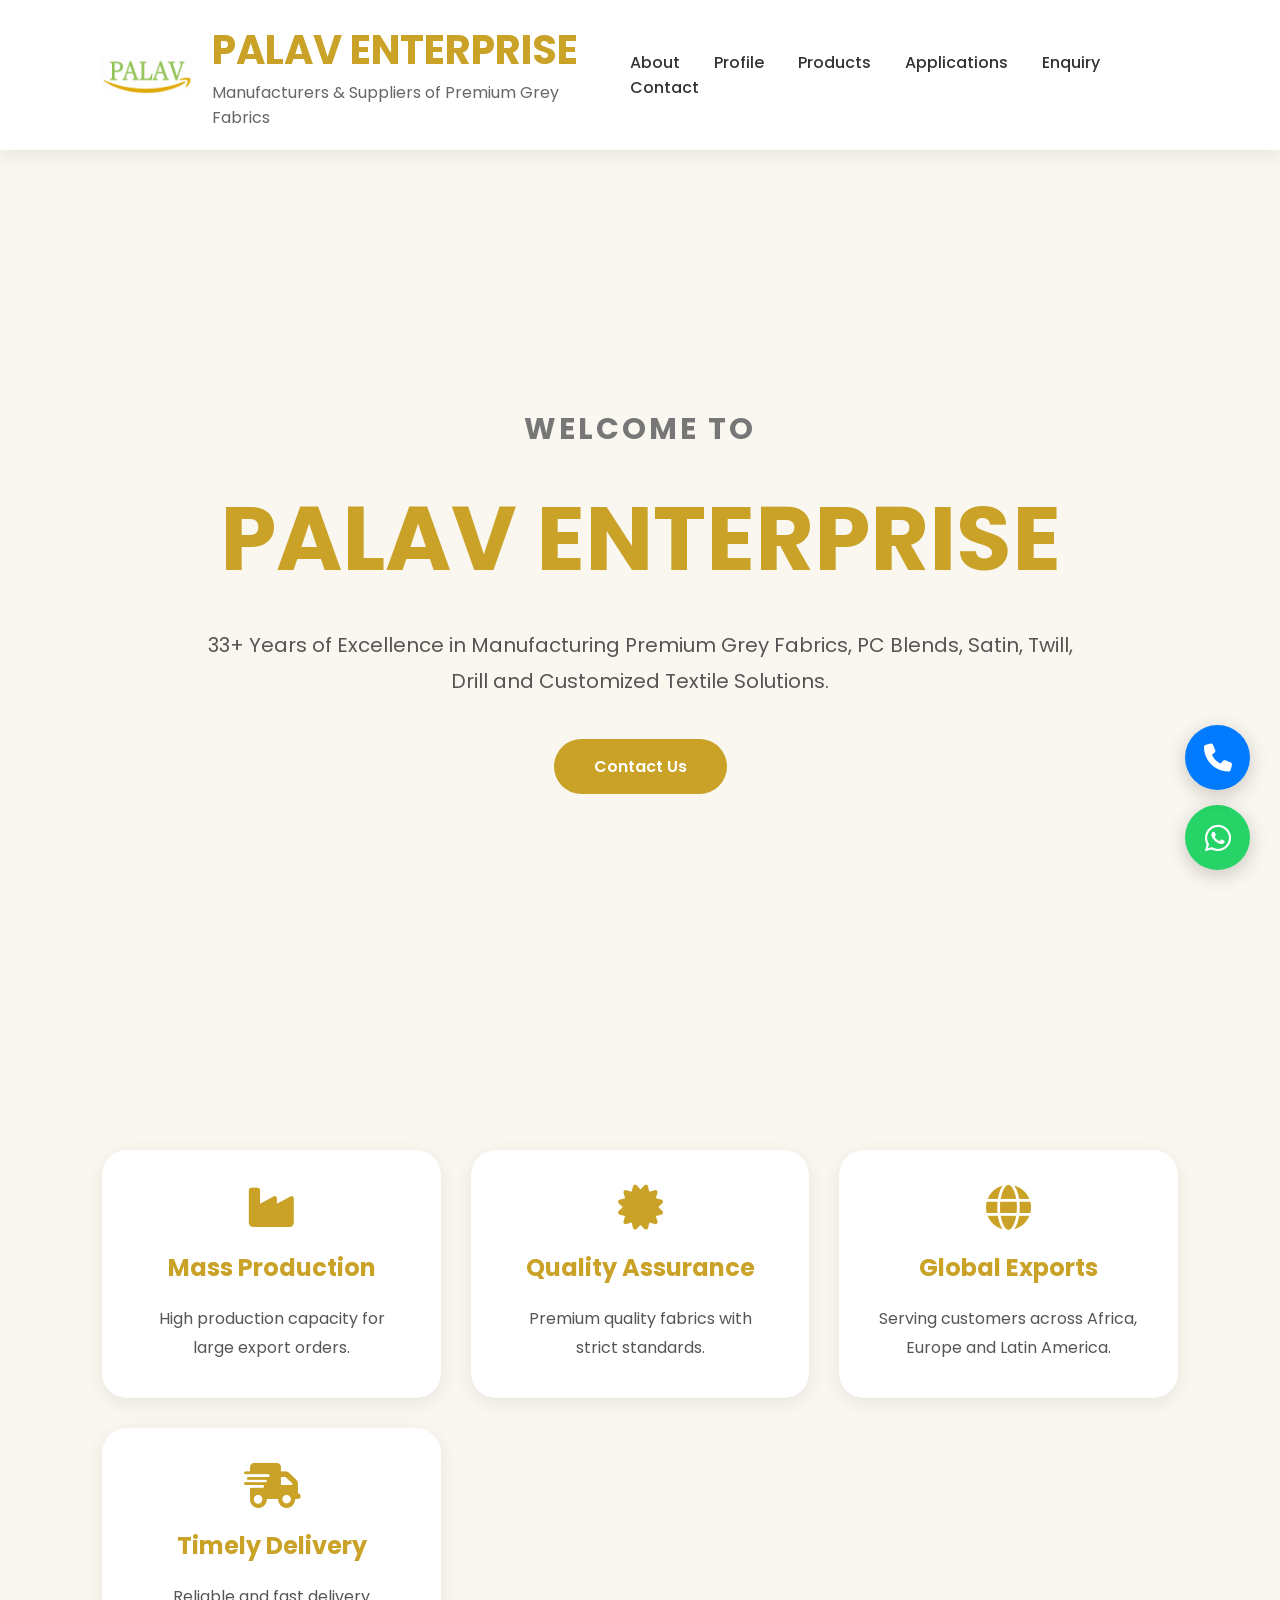
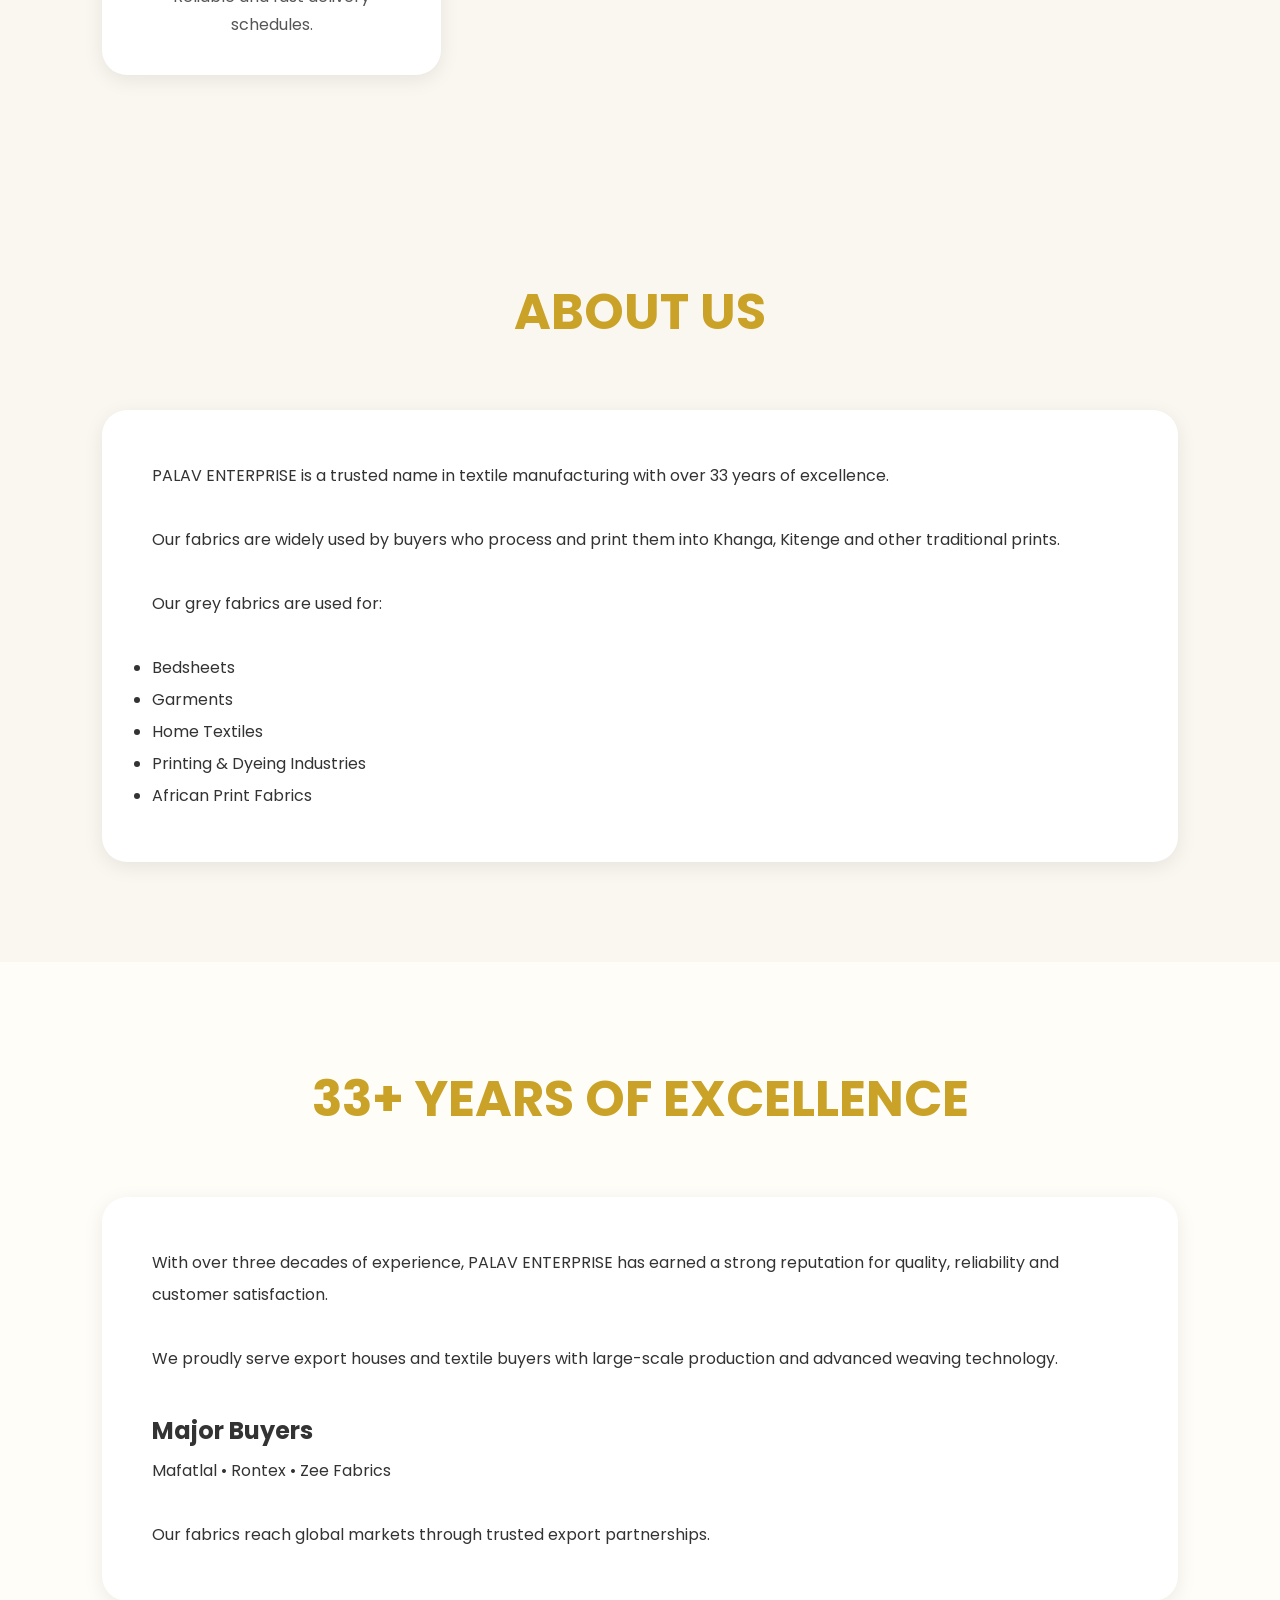
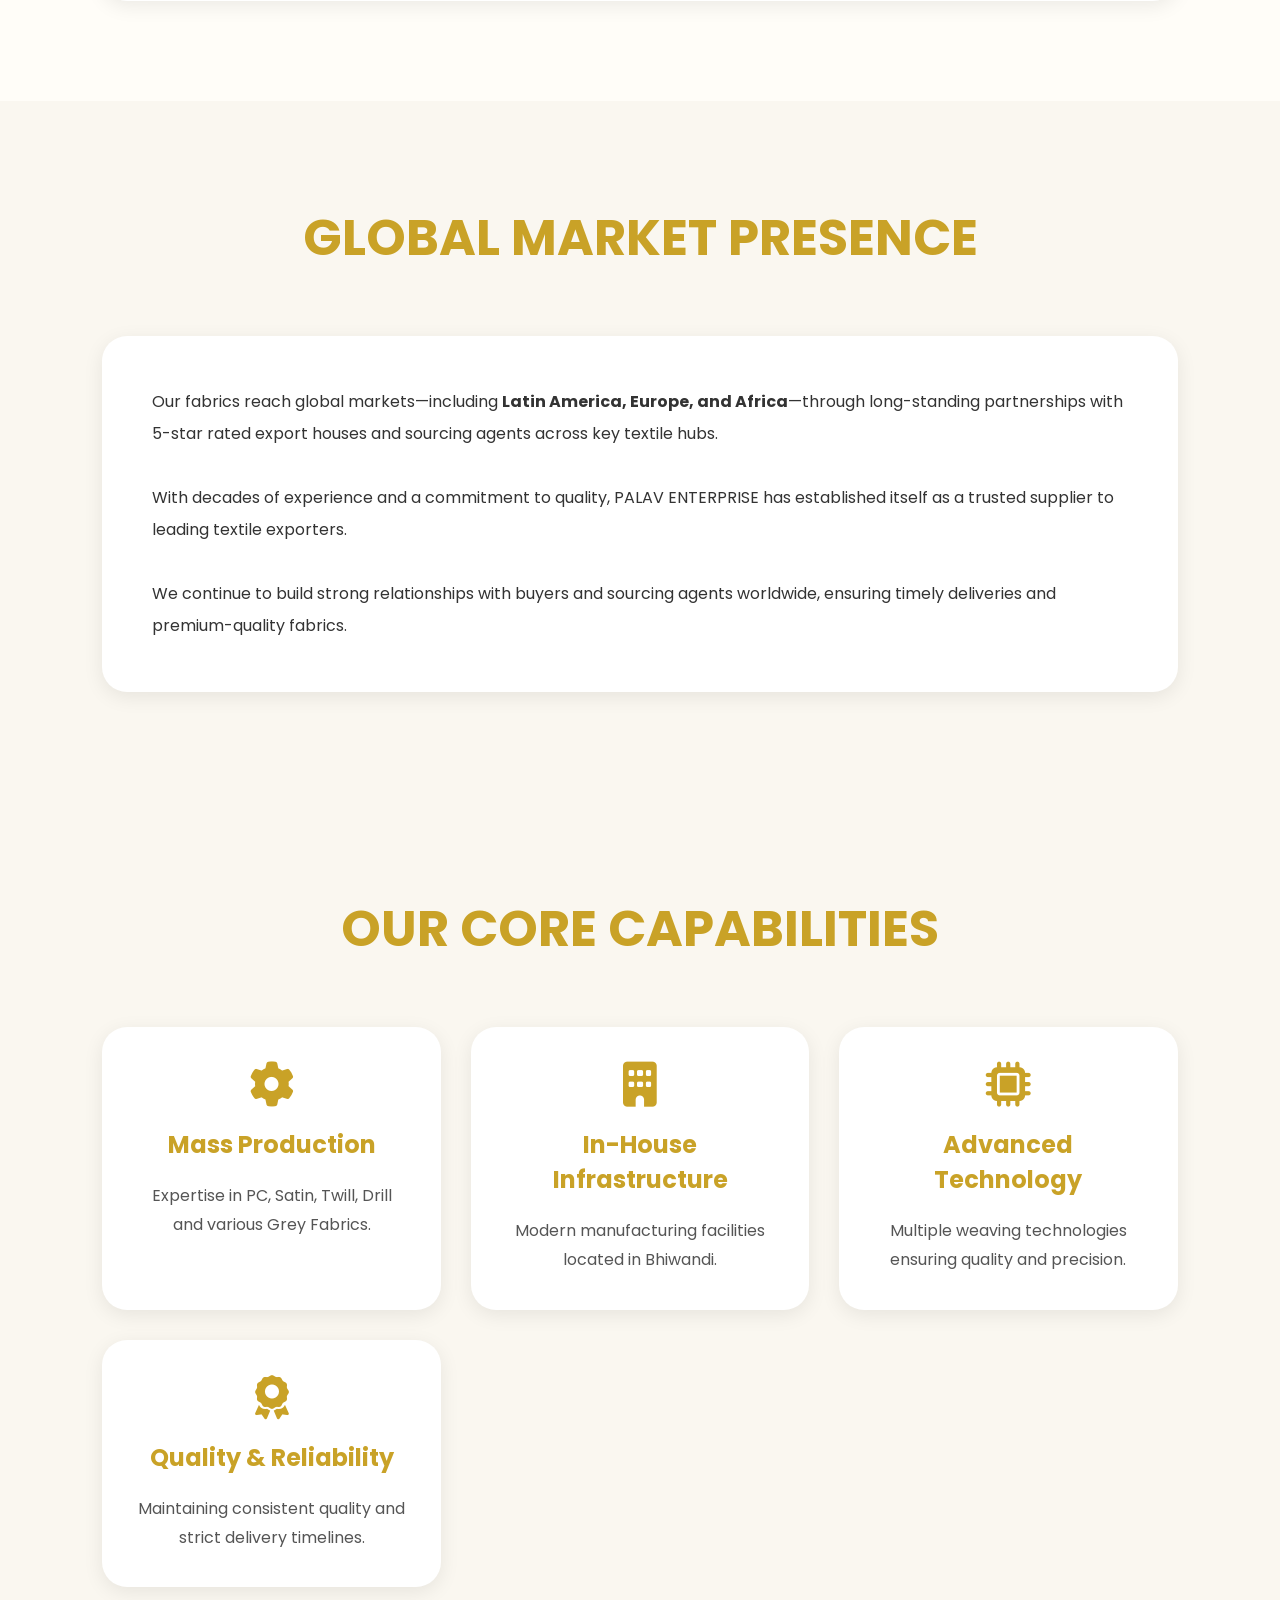
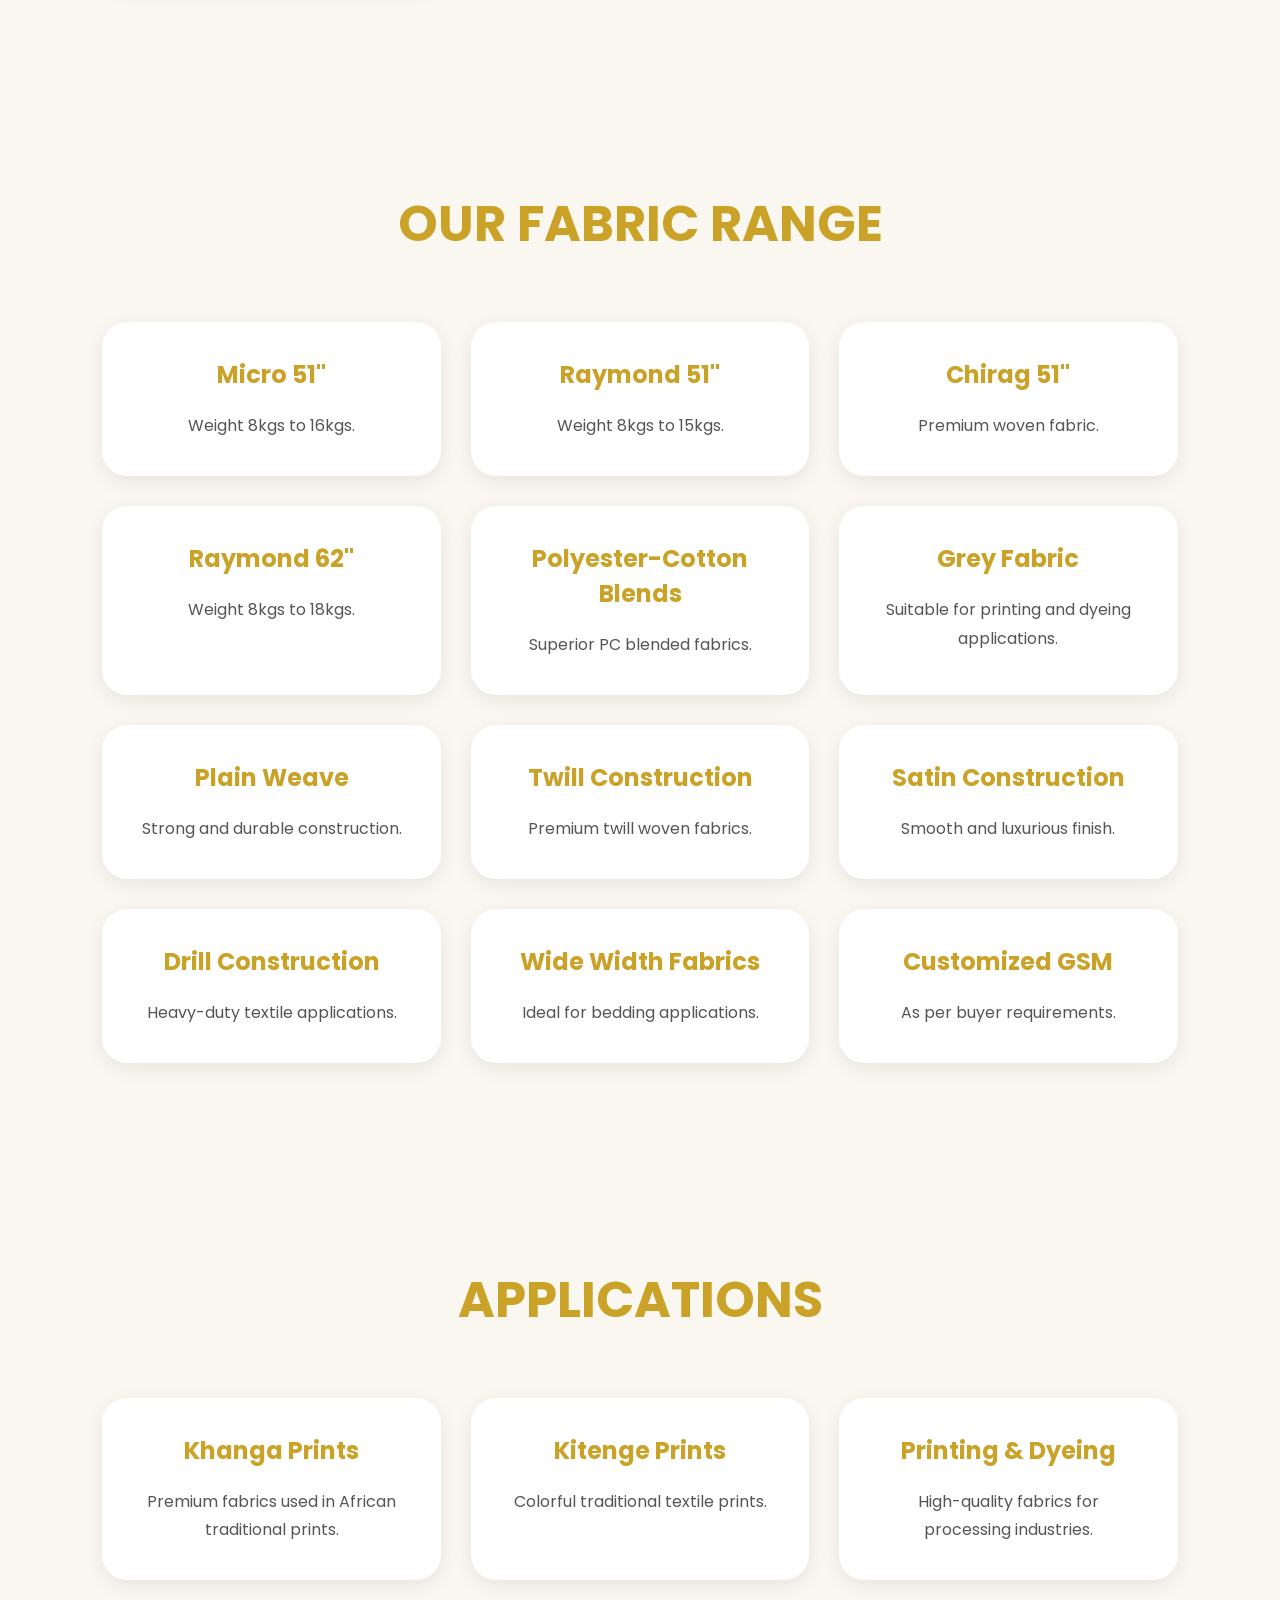
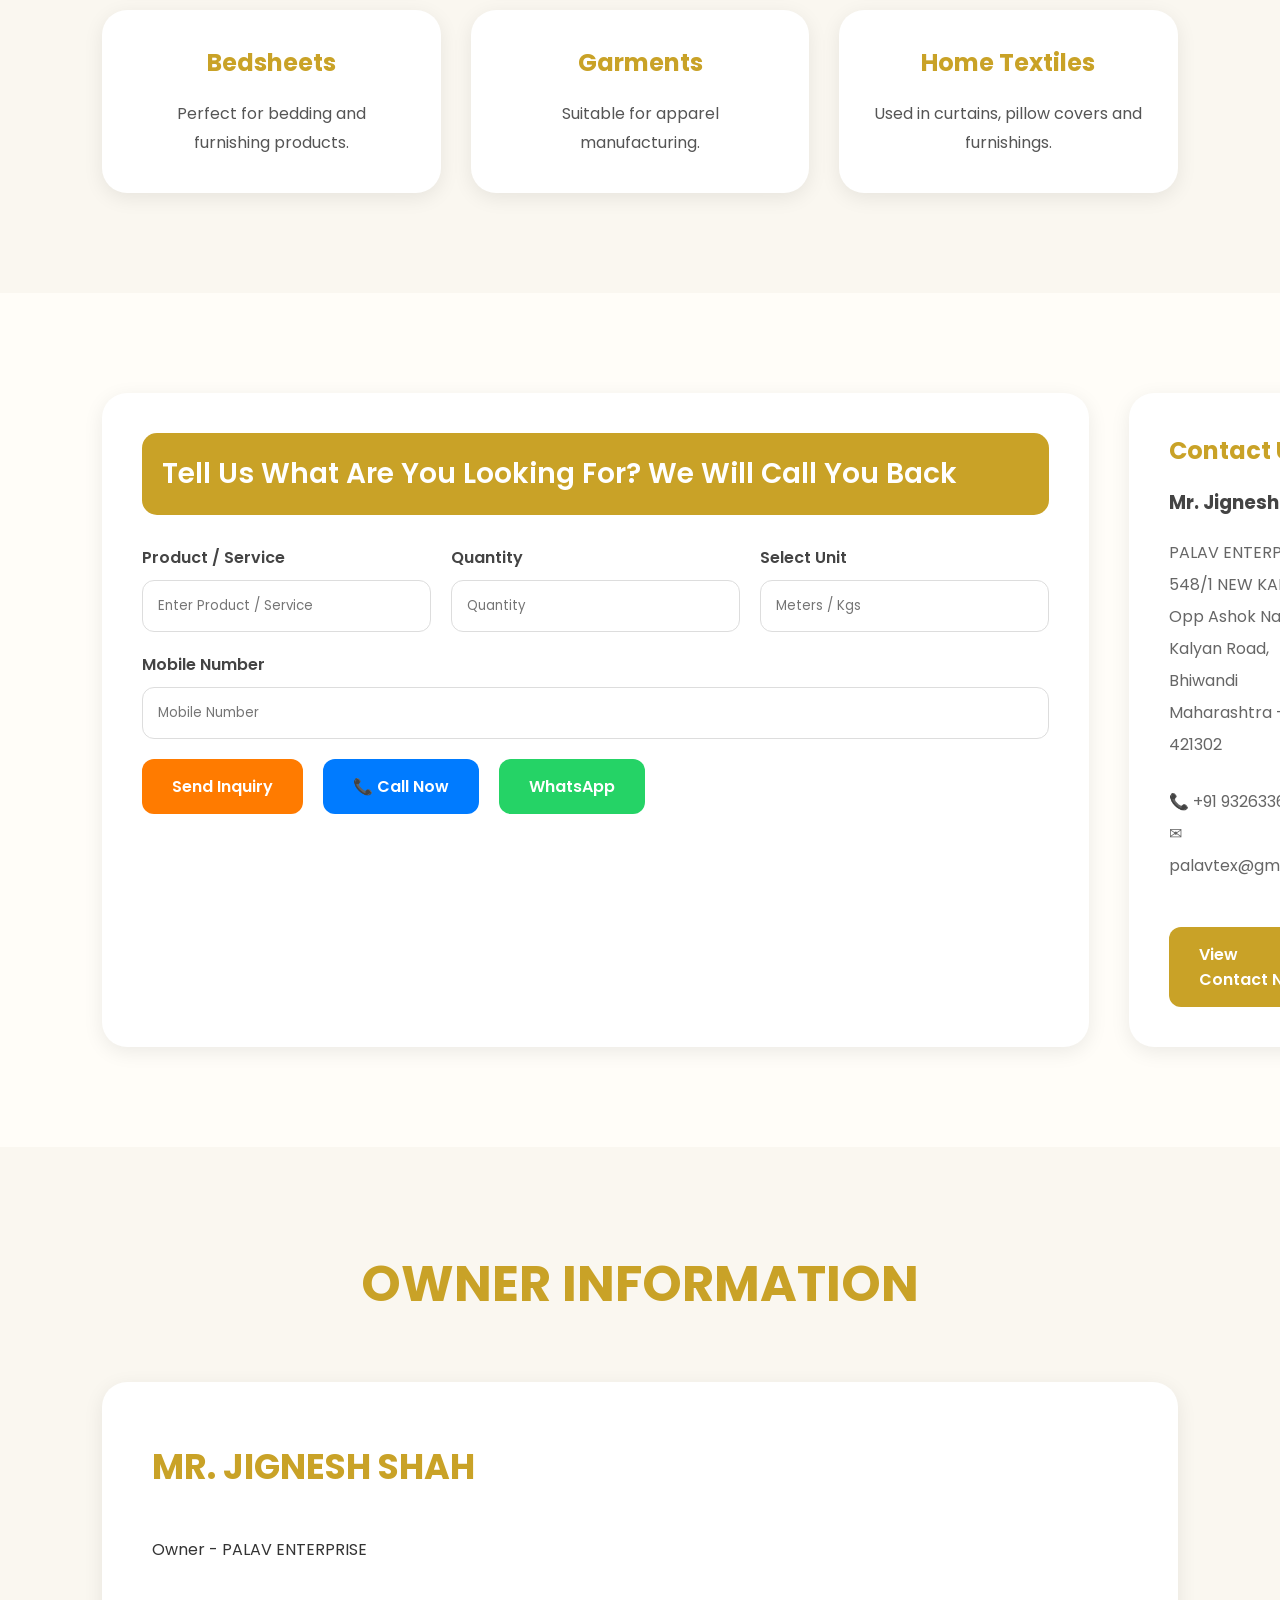
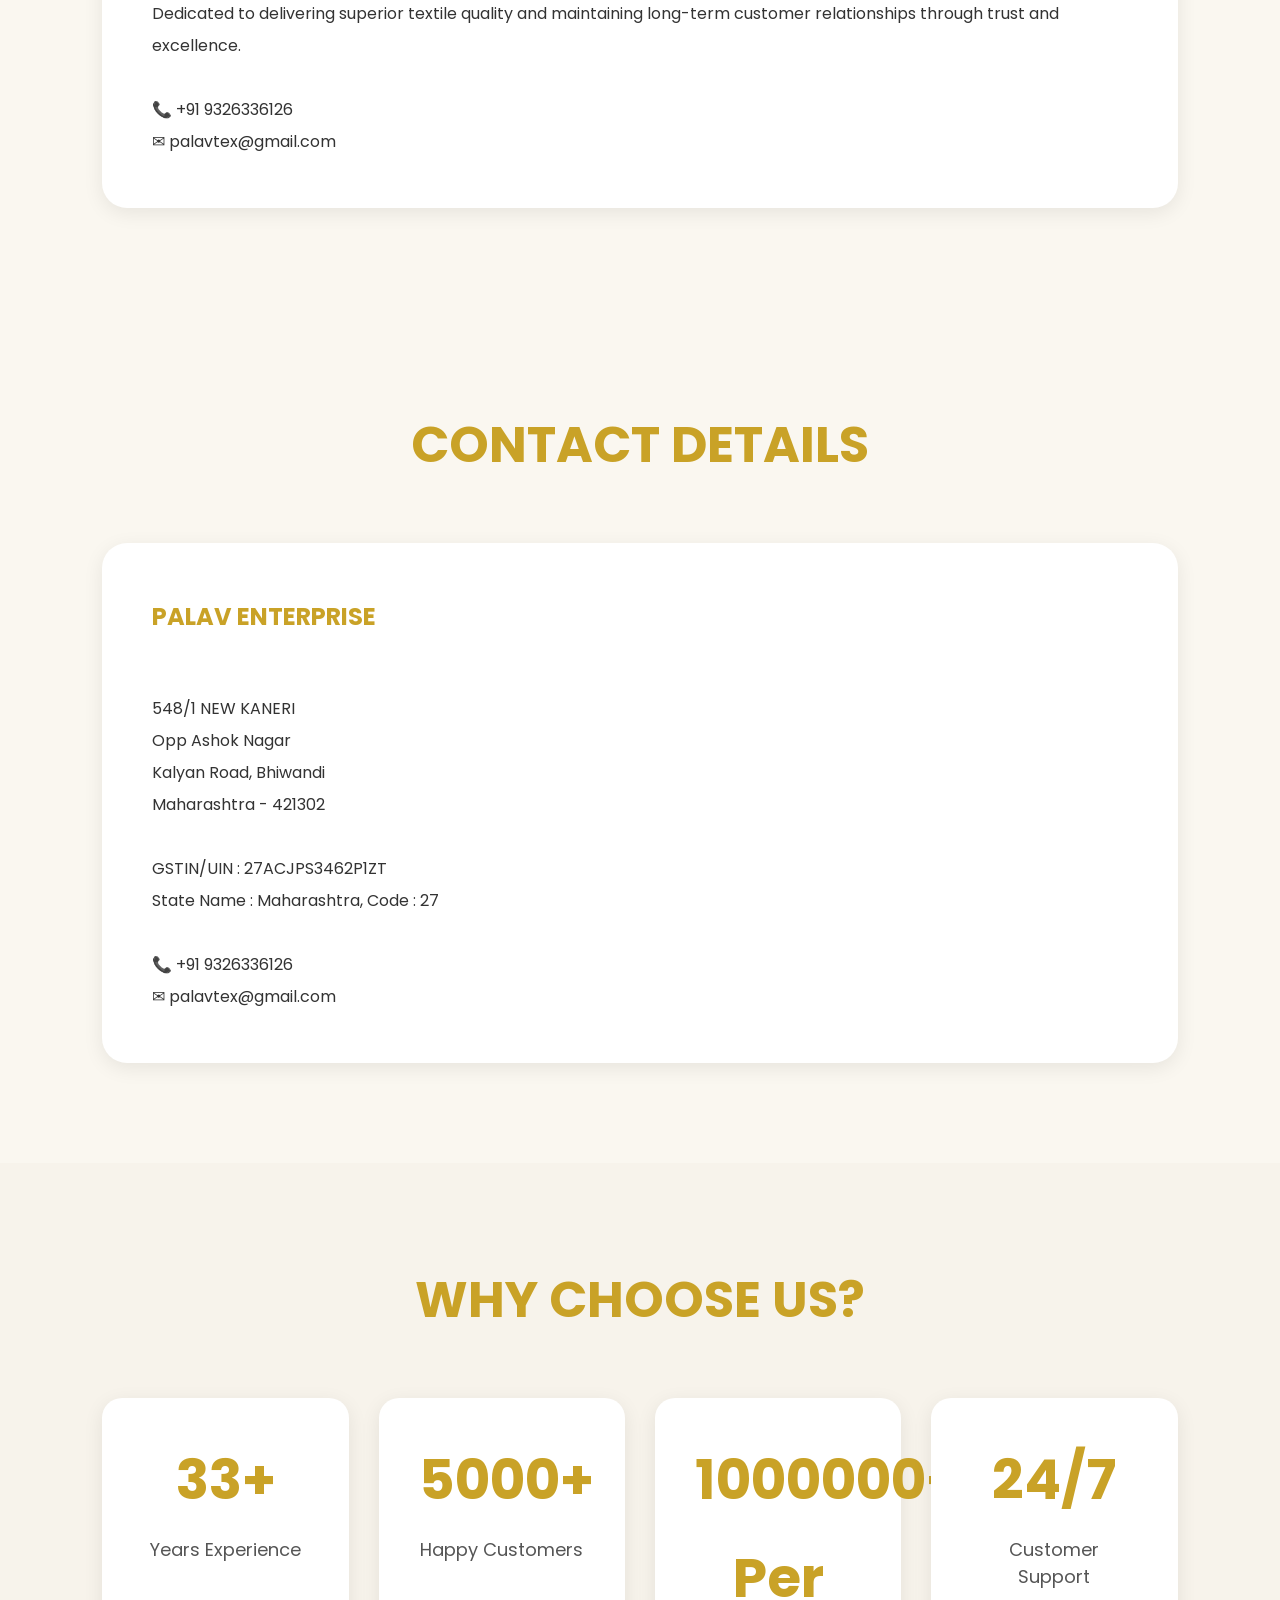
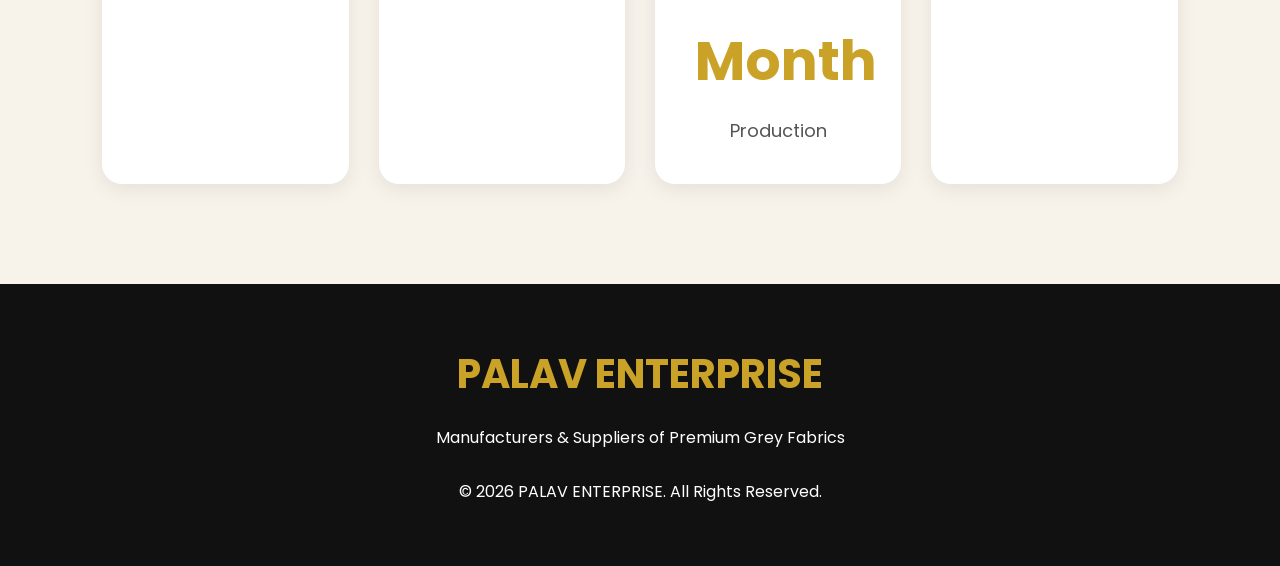
<file: index.html>
<!DOCTYPE html>
<html lang="en">
<head>

<meta charset="UTF-8">
<meta name="viewport" content="width=device-width, initial-scale=1.0">

<title>PALAV ENTERPRISE | Textile Manufacturers</title>

<link rel="stylesheet" href="style.css">

<link href="https://fonts.googleapis.com/css2?family=Poppins:wght@300;400;500;600;700&display=swap" rel="stylesheet">

<link rel="stylesheet"
href="https://cdnjs.cloudflare.com/ajax/libs/font-awesome/6.5.1/css/all.min.css">

</head>

<body>

<!-- HEADER -->

<header>

<div class="logo">

<img src="Palav-logo.png" alt="PALAV ENTERPRISE">

<div>

<h1>PALAV ENTERPRISE</h1>

<p>Manufacturers & Suppliers of Premium Grey Fabrics</p>

</div>

</div>

<nav>

<a href="#about">About</a>

<a href="#profile">Profile</a>

<a href="#products">Products</a>

<a href="#applications">Applications</a>

<a href="#enquiry">Enquiry</a>

<a href="#contact">Contact</a>

</nav>

</header>

<!-- HERO -->

<section class="hero">

<div class="hero-content">

<h3>WELCOME TO</h3>

<h1>PALAV ENTERPRISE</h1>

<p>

33+ Years of Excellence in Manufacturing Premium Grey Fabrics,
PC Blends, Satin, Twill, Drill and Customized Textile Solutions.

</p>

<a href="#contact" class="btn">
Contact Us
</a>

</div>

</section>

<!-- HERO CARDS -->

<section class="hero-cards">

<div class="card">
<i class="fa-solid fa-industry"></i>
<h2>Mass Production</h2>
<p>High production capacity for large export orders.</p>
</div>

<div class="card">
<i class="fa-solid fa-certificate"></i>
<h2>Quality Assurance</h2>
<p>Premium quality fabrics with strict standards.</p>
</div>

<div class="card">
<i class="fa-solid fa-globe"></i>
<h2>Global Exports</h2>
<p>Serving customers across Africa, Europe and Latin America.</p>
</div>

<div class="card">
<i class="fa-solid fa-truck-fast"></i>
<h2>Timely Delivery</h2>
<p>Reliable and fast delivery schedules.</p>
</div>

</section>

<!-- ABOUT -->

<section id="about">

<h1 class="title">ABOUT US</h1>

<div class="box">

<p>
PALAV ENTERPRISE is a trusted name in textile manufacturing with over 33 years of excellence.
</p>

<br>

<p>
Our fabrics are widely used by buyers who process and print them into Khanga, Kitenge and other traditional prints.
</p>

<br>

<p>
Our grey fabrics are used for:
</p>

<br>

<ul>

<li>Bedsheets</li>
<li>Garments</li>
<li>Home Textiles</li>
<li>Printing & Dyeing Industries</li>
<li>African Print Fabrics</li>

</ul>

</div>

</section>

<!-- COMPANY PROFILE -->

<section id="profile" class="profile-section">

<h1 class="title">
33+ YEARS OF EXCELLENCE
</h1>

<div class="profile-box">

<p>
With over three decades of experience, PALAV ENTERPRISE has earned a strong reputation for quality, reliability and customer satisfaction.
</p>

<br>

<p>
We proudly serve export houses and textile buyers with large-scale production and advanced weaving technology.
</p>

<br>

<h2>Major Buyers</h2>

<p>
Mafatlal • Rontex • Zee Fabrics
</p>

<br>

<p>
Our fabrics reach global markets through trusted export partnerships.
</p>

</div>

</section>

<!-- GLOBAL MARKET -->

<section class="global-market">

<h1 class="title">
GLOBAL MARKET PRESENCE
</h1>

<div class="box">

<p>

Our fabrics reach global markets—including
<strong>Latin America, Europe, and Africa</strong>—through long-standing partnerships with 5-star rated export houses and sourcing agents across key textile hubs.

</p>

<br>

<p>

With decades of experience and a commitment to quality, PALAV ENTERPRISE has established itself as a trusted supplier to leading textile exporters.

</p>

<br>

<p>

We continue to build strong relationships with buyers and sourcing agents worldwide, ensuring timely deliveries and premium-quality fabrics.

</p>

</div>

</section>
<!-- CORE CAPABILITIES -->

<section class="capabilities">

<h1 class="title">OUR CORE CAPABILITIES</h1>

<div class="grid">

<div class="card">
<i class="fa-solid fa-gear"></i>
<h2>Mass Production</h2>
<p>
Expertise in PC, Satin, Twill, Drill and various Grey Fabrics.
</p>
</div>

<div class="card">
<i class="fa-solid fa-building"></i>
<h2>In-House Infrastructure</h2>
<p>
Modern manufacturing facilities located in Bhiwandi.
</p>
</div>

<div class="card">
<i class="fa-solid fa-microchip"></i>
<h2>Advanced Technology</h2>
<p>
Multiple weaving technologies ensuring quality and precision.
</p>
</div>

<div class="card">
<i class="fa-solid fa-award"></i>
<h2>Quality & Reliability</h2>
<p>
Maintaining consistent quality and strict delivery timelines.
</p>
</div>

</div>

</section>


<!-- FABRIC RANGE -->

<section id="products">

<h1 class="title">OUR FABRIC RANGE</h1>

<div class="grid">

<div class="card">
<h2>Micro 51"</h2>
<p>Weight 8kgs to 16kgs.</p>
</div>

<div class="card">
<h2>Raymond 51"</h2>
<p>Weight 8kgs to 15kgs.</p>
</div>

<div class="card">
<h2>Chirag 51"</h2>
<p>Premium woven fabric.</p>
</div>

<div class="card">
<h2>Raymond 62"</h2>
<p>Weight 8kgs to 18kgs.</p>
</div>

<div class="card">
<h2>Polyester-Cotton Blends</h2>
<p>Superior PC blended fabrics.</p>
</div>

<div class="card">
<h2>Grey Fabric</h2>
<p>Suitable for printing and dyeing applications.</p>
</div>

<div class="card">
<h2>Plain Weave</h2>
<p>Strong and durable construction.</p>
</div>

<div class="card">
<h2>Twill Construction</h2>
<p>Premium twill woven fabrics.</p>
</div>

<div class="card">
<h2>Satin Construction</h2>
<p>Smooth and luxurious finish.</p>
</div>

<div class="card">
<h2>Drill Construction</h2>
<p>Heavy-duty textile applications.</p>
</div>

<div class="card">
<h2>Wide Width Fabrics</h2>
<p>Ideal for bedding applications.</p>
</div>

<div class="card">
<h2>Customized GSM</h2>
<p>As per buyer requirements.</p>
</div>

</div>

</section>


<!-- APPLICATIONS -->

<section id="applications">

<h1 class="title">APPLICATIONS</h1>

<div class="grid">

<div class="card">
<h2>Khanga Prints</h2>
<p>Premium fabrics used in African traditional prints.</p>
</div>

<div class="card">
<h2>Kitenge Prints</h2>
<p>Colorful traditional textile prints.</p>
</div>

<div class="card">
<h2>Printing & Dyeing</h2>
<p>High-quality fabrics for processing industries.</p>
</div>

<div class="card">
<h2>Bedsheets</h2>
<p>Perfect for bedding and furnishing products.</p>
</div>

<div class="card">
<h2>Garments</h2>
<p>Suitable for apparel manufacturing.</p>
</div>

<div class="card">
<h2>Home Textiles</h2>
<p>Used in curtains, pillow covers and furnishings.</p>
</div>

</div>

</section>


<!-- ENQUIRY SECTION -->

<section id="enquiry">

<div class="enquiry-container">

<div class="enquiry-left">

<div class="enquiry-heading">

Tell Us What Are You Looking For? We Will Call You Back

</div>

<form onsubmit="sendWhatsApp(); return false;">

<div class="input-row">

<div class="input-group">
<label>Product / Service</label>
<input type="text" id="product" placeholder="Enter Product / Service" required>
</div>

<div class="input-group">
<label>Quantity</label>
<input type="text" id="quantity" placeholder="Quantity" required>
</div>

<div class="input-group">
<label>Select Unit</label>
<input type="text" id="unit" placeholder="Meters / Kgs" required>
</div>

</div>

<div class="input-group">

<label>Mobile Number</label>

<input type="tel"
id="mobile"
placeholder="Mobile Number"
required>

</div>

<div class="btn-group">

<button type="submit" class="send-btn">

Send Inquiry

</button>

<a href="tel:+919326336126" class="call-btn">

📞 Call Now

</a>

<a href="https://wa.me/919326336126"
class="whatsapp-btn">

WhatsApp

</a>

</div>

</form>

</div>

<div class="enquiry-right">

<h2>Contact Us</h2>

<h3>Mr. Jignesh Shah</h3>

<p>

PALAV ENTERPRISE<br>
548/1 NEW KANERI<br>
Opp Ashok Nagar<br>
Kalyan Road, Bhiwandi<br>
Maharashtra - 421302

</p>

<br>

<p>
📞 +91 9326336126
</p>

<p>
✉ palavtex@gmail.com
</p>

<br>

<a href="tel:+919326336126" class="view-btn">

View Contact No.

</a>

</div>

</div>

</section>


<!-- OWNER INFORMATION -->

<section id="owner">

<h1 class="title">OWNER INFORMATION</h1>

<div class="box">

<h2>MR. JIGNESH SHAH</h2>

<br>

<p>

Owner - PALAV ENTERPRISE

</p>

<br>

<p>

Dedicated to delivering superior textile quality and maintaining long-term customer relationships through trust and excellence.

</p>

<br>

<p>

📞 +91 9326336126

</p>

<p>

✉ palavtex@gmail.com

</p>

</div>

</section>


<!-- CONTACT DETAILS -->

<section id="contact">

<h1 class="title">CONTACT DETAILS</h1>

<div class="box">

<h2>PALAV ENTERPRISE</h2>

<br>

<p>548/1 NEW KANERI</p>

<p>Opp Ashok Nagar</p>

<p>Kalyan Road, Bhiwandi</p>

<p>Maharashtra - 421302</p>

<br>

<p>GSTIN/UIN : 27ACJPS3462P1ZT</p>

<p>State Name : Maharashtra, Code : 27</p>

<br>

<p>📞 +91 9326336126</p>

<p>✉ palavtex@gmail.com</p>

</div>

</section>


<!-- STATS -->

<section class="stats">

<h1 class="title">WHY CHOOSE US?</h1>

<div class="counter">

<div class="counter-box">
<h1>33+</h1>
<p>Years Experience</p>
</div>

<div class="counter-box">
<h1>5000+</h1>
<p>Happy Customers</p>
</div>

<div class="counter-box">
<h1>1000000+</h1>
<h1>Per Month</h1>
<p>Production</p>
</div>

<div class="counter-box">
<h1>24/7</h1>
<p>Customer Support</p>
</div>

</div>

</section>


<!-- FOOTER -->

<footer>

<h2>PALAV ENTERPRISE</h2>

<p>

Manufacturers & Suppliers of Premium Grey Fabrics

</p>

<br>

<p>

© 2026 PALAV ENTERPRISE. All Rights Reserved.

</p>

</footer>


<!-- FLOATING WHATSAPP BUTTON -->

<a href="https://wa.me/919326336126"
class="floating-whatsapp">

<i class="fa-brands fa-whatsapp"></i>

</a>


<!-- FLOATING CALL BUTTON -->

<a href="tel:+919326336126"
class="floating-call">

<i class="fa-solid fa-phone"></i>

</a>


<!-- WHATSAPP ENQUIRY SCRIPT -->

<script>

function sendWhatsApp(){

let product=document.getElementById("product").value;
let quantity=document.getElementById("quantity").value;
let unit=document.getElementById("unit").value;
let mobile=document.getElementById("mobile").value;

let message =
"Hello PALAV ENTERPRISE,%0A%0A"+
"I am interested in your fabrics.%0A%0A"+
"Product : "+product+"%0A"+
"Quantity : "+quantity+"%0A"+
"Unit : "+unit+"%0A"+
"Customer Mobile : "+mobile;

window.open(
"https://wa.me/919326336126?text="+message,
"_blank"
);

}

</script>

</body>
</html>
</file>
<file: style.css>
@import url('https://fonts.googleapis.com/css2?family=Poppins:wght@300;400;500;600;700&display=swap');

*{
margin:0;
padding:0;
box-sizing:border-box;
font-family:'Poppins',sans-serif;
scroll-behavior:smooth;
}

body{
background:#faf7f0;
color:#333;
overflow-x:hidden;
}

/* HEADER */

header{
display:flex;
justify-content:space-between;
align-items:center;
padding:20px 8%;
background:white;
position:sticky;
top:0;
z-index:1000;
box-shadow:0 5px 20px rgba(0,0,0,.08);
}

.logo{
display:flex;
align-items:center;
gap:20px;
}

.logo img{
width:90px;
}

.logo h1{
color:#c9a227;
font-size:40px;
}

.logo p{
color:#666;
}

nav a{
text-decoration:none;
margin-left:30px;
color:#333;
font-weight:500;
transition:.4s;
}

nav a:hover{
color:#c9a227;
}

/* HERO */

.hero{
min-height:100vh;
display:flex;
justify-content:center;
align-items:center;
text-align:center;
padding:50px;
background:
linear-gradient(rgba(250,247,240,.9),rgba(250,247,240,.9)),
url("https://images.unsplash.com/photo-1512436991641-6745cdb1723?w=1600");
background-size:cover;
background-position:center;
}

.hero-content h3{
font-size:30px;
color:#777;
letter-spacing:3px;
}

.hero-content h1{
font-size:90px;
color:#c9a227;
margin:20px 0;
}

.hero-content p{
font-size:20px;
line-height:1.8;
max-width:900px;
margin:auto;
color:#555;
}

.btn{
display:inline-block;
margin-top:40px;
padding:15px 40px;
background:#c9a227;
color:white;
text-decoration:none;
border-radius:50px;
font-weight:600;
transition:.4s;
}

.btn:hover{
transform:translateY(-5px);
}

/* TITLES */

.title{
text-align:center;
font-size:50px;
color:#c9a227;
margin-bottom:60px;
}

section{
padding:100px 8%;
}

/* CARDS */

.hero-cards,
.grid{
display:grid;
grid-template-columns:repeat(auto-fit,minmax(280px,1fr));
gap:30px;
}

.card{
background:white;
padding:35px;
border-radius:25px;
box-shadow:0 5px 20px rgba(0,0,0,.08);
transition:.5s;
text-align:center;
}

.card:hover{
transform:translateY(-10px);
}

.card i{
font-size:45px;
color:#c9a227;
margin-bottom:20px;
}

.card h2{
color:#c9a227;
margin-bottom:20px;
}

.card p{
line-height:1.8;
color:#555;
}

/* BOX */

.box,
.profile-box{
background:white;
padding:50px;
border-radius:25px;
box-shadow:0 5px 20px rgba(0,0,0,.08);
line-height:2;
}

.profile-section{
background:#fffdf8;
}/* ABOUT & PROFILE */

#about,
#products,
#applications,
#owner,
#contact{
background:#faf7f0;
}

/* ENQUIRY SECTION */

#enquiry{
background:#fffdf8;
}

.enquiry-container{
display:grid;
grid-template-columns:2fr 1fr;
gap:40px;
}

.enquiry-left,
.enquiry-right{
background:white;
padding:40px;
border-radius:25px;
box-shadow:0 5px 20px rgba(0,0,0,.08);
}

.enquiry-heading{
background:#c9a227;
color:white;
padding:20px;
font-size:28px;
font-weight:600;
border-radius:15px;
margin-bottom:30px;
}

.input-row{
display:grid;
grid-template-columns:repeat(3,1fr);
gap:20px;
}

.input-group{
display:flex;
flex-direction:column;
margin-bottom:20px;
}

.input-group label{
font-weight:600;
margin-bottom:10px;
color:#444;
}

.input-group input{
padding:15px;
border:1px solid #ddd;
border-radius:12px;
outline:none;
}

.input-group input:focus{
border-color:#c9a227;
}

.btn-group{
display:flex;
gap:20px;
margin-top:20px;
}

.send-btn,
.call-btn,
.whatsapp-btn,
.view-btn{
padding:15px 30px;
border:none;
border-radius:12px;
font-size:16px;
font-weight:600;
text-decoration:none;
cursor:pointer;
transition:.4s;
}

.send-btn{
background:#ff7b00;
color:white;
}

.call-btn{
background:#007bff;
color:white;
}

.whatsapp-btn{
background:#25D366;
color:white;
}

.view-btn{
background:#c9a227;
color:white;
display:inline-block;
margin-top:20px;
}

.send-btn:hover,
.call-btn:hover,
.whatsapp-btn:hover,
.view-btn:hover{
transform:translateY(-5px);
}

.enquiry-right h2{
color:#c9a227;
margin-bottom:20px;
}

.enquiry-right h3{
margin-bottom:20px;
color:#444;
}

.enquiry-right p{
line-height:2;
color:#666;
}

/* CUSTOMER REVIEWS */

.reviews{
background:#faf7f0;
}

.reviews .card{
text-align:center;
}

.reviews .card h3{
margin-top:20px;
color:#c9a227;
}
/* CUSTOMER REVIEWS */

.reviews{
background:#fffdf8;
}

.reviews .card h3{
margin-top:20px;
color:#c9a227;
}

/* OWNER SECTION */

#owner .box h2{
color:#c9a227;
font-size:35px;
}

/* CONTACT SECTION */

#contact .box h2{
color:#c9a227;
margin-bottom:20px;
}

/* COUNTER SECTION */

.stats{
background:#f7f3eb;
}

.counter{
display:grid;
grid-template-columns:repeat(auto-fit,minmax(220px,1fr));
gap:30px;
}

.counter-box{
background:white;
padding:40px;
border-radius:20px;
text-align:center;
box-shadow:0 5px 20px rgba(0,0,0,.08);
transition:.5s;
}

.counter-box:hover{
transform:translateY(-10px);
}

.counter-box h1{
font-size:55px;
color:#c9a227;
margin-bottom:15px;
}

.counter-box p{
font-size:18px;
color:#555;
}

/* FOOTER */

footer{
background:#111;
padding:60px 8%;
text-align:center;
}

footer h2{
color:#c9a227;
font-size:40px;
margin-bottom:20px;
}

footer p{
color:white;
line-height:1.8;
}

.footer-links{
margin-top:30px;
}

.footer-links a{
color:white;
text-decoration:none;
margin:0 15px;
transition:.4s;
}

.footer-links a:hover{
color:#c9a227;
}

/* FLOATING BUTTONS */

.floating-whatsapp{
position:fixed;
bottom:30px;
right:30px;
width:65px;
height:65px;
background:#25D366;
color:white;
border-radius:50%;
display:flex;
justify-content:center;
align-items:center;
font-size:30px;
text-decoration:none;
box-shadow:0 5px 20px rgba(0,0,0,.2);
z-index:1000;
}

.floating-call{
position:fixed;
bottom:110px;
right:30px;
width:65px;
height:65px;
background:#007bff;
color:white;
border-radius:50%;
display:flex;
justify-content:center;
align-items:center;
font-size:28px;
text-decoration:none;
box-shadow:0 5px 20px rgba(0,0,0,.2);
z-index:1000;
}

.top-btn{
position:fixed;
bottom:190px;
right:30px;
width:55px;
height:55px;
background:#c9a227;
color:white;
border-radius:50%;
display:flex;
justify-content:center;
align-items:center;
text-decoration:none;
font-size:25px;
box-shadow:0 5px 20px rgba(0,0,0,.2);
}

/* HOVER EFFECTS */

.floating-whatsapp:hover,
.floating-call:hover,
.top-btn:hover{
transform:scale(1.1);
transition:.4s;
}

/* RESPONSIVE */

@media(max-width:991px){

header{
flex-direction:column;
gap:20px;
}

nav{
display:flex;
flex-wrap:wrap;
justify-content:center;
}

nav a{
margin:10px;
}

.hero-content h1{
font-size:60px;
}

.title{
font-size:38px;
}

}

@media(max-width:768px){

.hero{
padding:80px 20px;
}

.hero-content h1{
font-size:45px;
}

.hero-content h3{
font-size:22px;
}

.hero-content p{
font-size:16px;
}

.logo{
flex-direction:column;
text-align:center;
}

.logo h1{
font-size:30px;
}

.hero-cards,
.grid,
.counter{
grid-template-columns:1fr;
}

.box,
.profile-box,
.card{
padding:25px;
}

.enquiry-container{
grid-template-columns:1fr;
}

.input-row{
grid-template-columns:1fr;
}

.btn-group{
flex-direction:column;
}

}

@media(max-width:500px){

.title{
font-size:30px;
}

.hero-content h1{
font-size:36px;
}

.btn{
padding:12px 25px;
}

footer h2{
font-size:28px;
}

}
</file>
